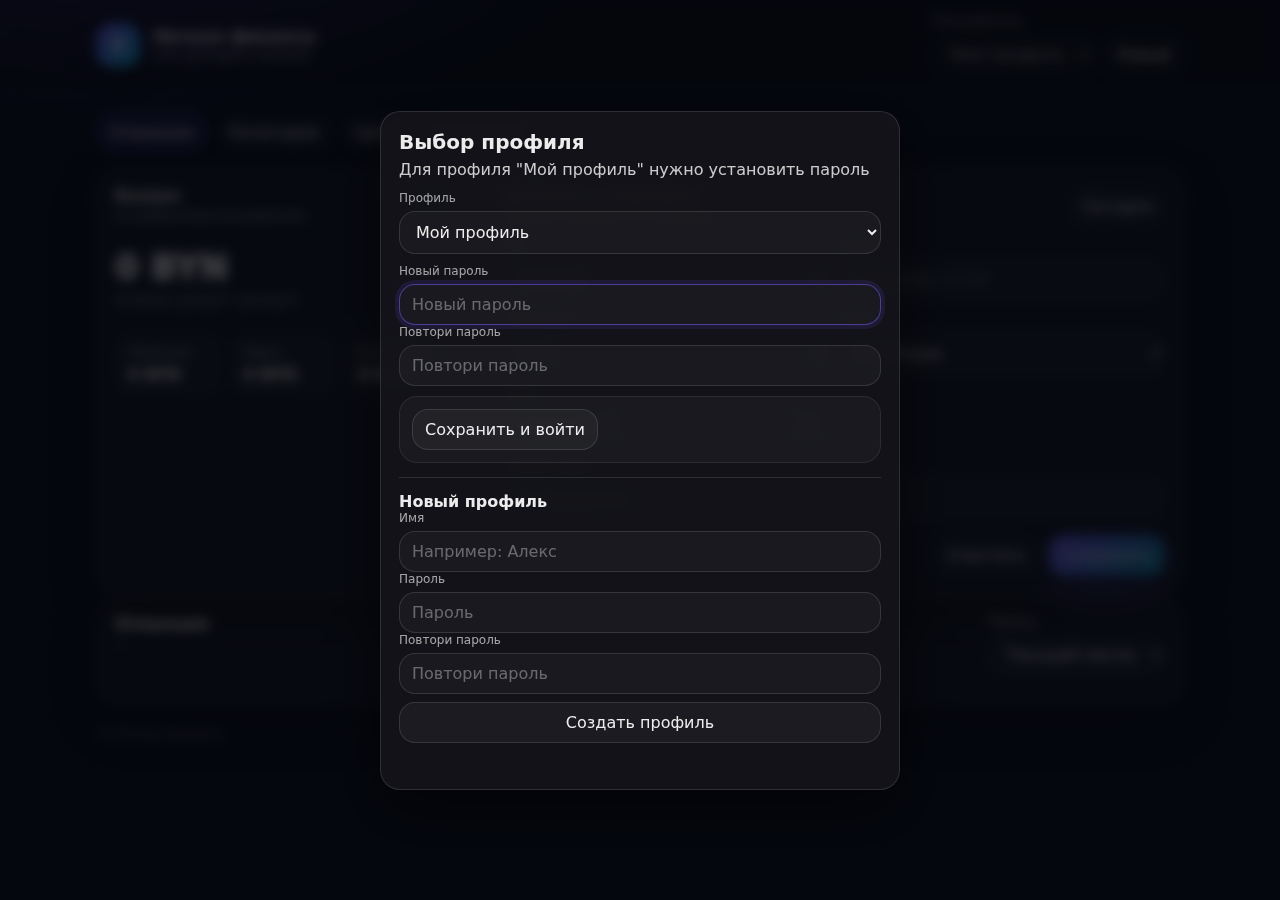
<file: index.html>
<!DOCTYPE html>
<!-- deploy -->
<html lang="ru">
<head>
<meta charset="utf-8"/>
<meta content="width=device-width,initial-scale=1,viewport-fit=cover" name="viewport"/>
<title>Личные финансы</title>
<link href="styles.css" rel="stylesheet"/>
<meta content="dark" name="color-scheme"/>
</head>
<body>
<div aria-hidden="true" class="bgGlow"></div>
<header class="top">
<div class="topInner">
<div class="brand">
<div aria-hidden="true" class="logo">₿</div>
<div class="brandText">
<div class="brandTitle">Личные финансы</div>
<div class="brandSub">учёт расходов и доходов</div>
</div>
</div>
<div class="userBar">
<div class="userField">
<label class="miniLabel" for="userSelect">Пользователь</label>
<select class="control controlSmall" id="userSelect"></select>
</div>
<button class="btn btnGhost" id="btnNewUser" type="button">Новый</button>
</div>
</div>
</header>
<main class="wrap"><div class="tabs"><button class="tabBtn active" data-tab="tabTx" type="button">Операции</button><button class="tabBtn" data-tab="tabCats" type="button">Категории</button><button class="tabBtn" data-tab="tabGoals" type="button">Цели</button><button class="tabBtn" data-tab="tabFx" type="button">Конвертер</button></div>
<section class="grid grid3" data-tab-content="tabTx">
<div class="card">
<div class="cardHeader">
<div>
<div class="cardTitle">Баланс</div>
<div class="cardSub">по выбранному пользователю</div>
</div>
<span class="pill pillOk" id="pillState">—</span>
</div>
<div class="metric">
<div class="metricValue" id="metricBalance">0 BYN</div>
<div class="metricMeta" id="metricMeta">за месяц: доход 0 · расход 0</div>
</div>
<div class="miniGrid">
<div class="miniStat">
<div class="miniLabel">Наличные</div>
<div class="miniValue" id="miniCash">0 BYN</div>
</div>
<div class="miniStat">
<div class="miniLabel">Карта</div>
<div class="miniValue" id="miniCard">0 BYN</div>
</div>
<div class="miniStat">
<div class="miniLabel">В копилках</div>
<div class="miniValue" id="miniGoals">0 BYN</div>
</div>
</div>
</div>
<div class="card span2">
<div class="cardHeader">
<div>
<div class="cardTitle">Добавить операцию</div>
<div class="cardSub">данные сохраняются в браузере</div>
</div>
<button class="btn btnGhost" id="btnQuickToday" type="button">Сегодня</button>
</div>
<form action="#" class="form" id="txForm" method="post">
<div class="formRow">
<label class="field">
<span class="label">Тип</span>
<select class="control" id="fType">
<option>Расход</option>
<option>Доход</option>
</select>
</label>
<label class="field">
<span class="label">Сумма</span>
<input class="control" id="fAmount" inputmode="decimal" placeholder="например 12.50"/>
</label>
</div>
<div class="formRow">
<label class="field">
<span class="label">Категория</span>
<select class="control" id="fCategory">
<option>Еда</option>
<option>Транспорт</option>
<option>Подписки</option>
<option>Жильё</option>
<option>Развлечения</option>
<option>Здоровье</option>
<option>Подарки</option>
<option>Другое</option>
</select>
</label>
<label class="field">
<span class="label">Счёт</span>
<select class="control" id="fAccount">
<option>Наличные</option>
<option>Карта</option>

</select>
</label>
</div>
<div class="formRow">
<label class="field">
<span class="label">Дата</span>
<input class="control" id="fDate" type="date"/>
</label>

</div>
<label class="field">
<span class="label">Комментарий</span>
<input class="control" id="fNote" placeholder="что это было"/>
</label>
<div class="formActions">
<button class="btn btnGhost" type="reset">Очистить</button>
<button class="btn btnPrimary" id="btnSave" type="button">Сохранить</button>
</div>
</form>
</div>
</section>
<section class="grid grid1" data-tab-content="tabTx">
<div class="card">
<div class="cardHeader">
<div>
<div class="cardTitle">Операции</div>
<div class="cardSub" id="txCount">—</div>
</div>
<div class="filters">
<label class="field">
<span class="label">Период</span>
<select class="control controlSmall" id="periodSelect">
<option value="month">Текущий месяц</option>
<option value="all">Все</option>
</select>
</label>
</div>
</div>
<div class="list" id="txList"></div>
</div>
</section>
<section class="grid grid1 tabHidden" data-tab-content="tabCats"><div class="card">
<div class="cardHeader">
<div>
<div class="cardTitle">Расходы по категориям</div>
<div class="cardSub">сумма расходов за выбранный период</div>
</div>
<div class="filters">
<label class="field">
<span class="label">Период</span>
<select class="control controlSmall" id="catsPeriodSelect">
<option value="month">Текущий месяц</option>
<option value="all">Все</option>
</select>
</label>
</div>
</div>
<div class="list" id="catsList"></div>
</div></section><section class="grid grid1 tabHidden" data-tab-content="tabGoals"><div class="card">
<div class="cardHeader">
<div>
<div class="cardTitle">Копилки</div>
<div class="cardSub">задай цель и откладывай деньги</div>
</div>
</div>
<div class="form" style="margin-bottom:12px">
<div class="formRow">
<label class="field">
<span class="label">Цель</span>
<input class="control" id="gTitle" placeholder="например поездка"/>
</label>
<label class="field">
<span class="label">Сумма цели</span>
<input class="control" id="gTarget" inputmode="decimal" placeholder="например 1000"/>
</label>
</div>
<div class="formActions" style="justify-content:flex-start">
<button class="btn btnPrimary" id="btnAddGoal" type="button">Добавить цель</button>
</div>
</div>
<div class="list" id="goalsList"></div>
</div></section><section class="grid grid1 tabHidden" data-tab-content="tabFx"><div class="card">
<div class="cardHeader">
<div>
<div class="cardTitle">Конвертер валют</div>
<div class="cardSub">курс НБ РБ на выбранную дату</div>
</div>
</div>
<div class="form">
<div class="formRow">
<label class="field">
<span class="label">Дата</span>
<input class="control" id="fxDate" type="date"/>
</label>
<label class="field">
<span class="label">Сумма</span>
<input class="control" id="fxAmount" inputmode="decimal" placeholder="например 600"/>
</label>
</div>
<div class="formRow">
<label class="field">
<span class="label">Из</span>
<select class="control" id="fxFrom">
<option value="USD">USD</option>
<option value="EUR">EUR</option>
<option value="RUB">RUB</option>
<option value="BYN">BYN</option>
</select>
</label>
<label class="field">
<span class="label">В</span>
<select class="control" id="fxTo">
<option value="RUB">RUB</option>
<option value="USD">USD</option>
<option value="EUR">EUR</option>
<option value="BYN">BYN</option>
</select>
</label>
</div>
<div class="formActions" style="justify-content:flex-start">
<button class="btn btnPrimary" id="btnFx" type="button">Посчитать</button>
<button class="btn btnGhost" id="btnFxSwap" type="button">Поменять</button>
</div>
<div class="note" id="fxResult">—</div>
</div>
</div></section><footer class="foot">
<div class="mutedSmall">© Личные финансы</div>
</footer>
</main>
<script src="app.js"></script>

<!-- Auth Overlay -->
<div class="authOverlay" id="authOverlay" role="dialog" aria-modal="true" aria-label="Вход в профиль">
  <div class="authCard">
    <div class="authTitle">Выбор профиля</div>
    <div class="authSub" id="authHint">Выбери профиль и введи пароль</div>

    <div class="field">
      <label class="miniLabel" for="authUserSelect">Профиль</label>
      <select class="control" id="authUserSelect"></select>
    </div>

    <div class="authBlock" id="authLoginBlock">
      <div class="field">
        <label class="miniLabel" for="authPassword">Пароль</label>
        <input class="control" id="authPassword" type="password" autocomplete="current-password" placeholder="Пароль"/>
      </div>
      <div class="row rowTight">
        <button class="btn" id="btnAuthLogin" type="button">Войти</button>
        <button class="btn btnGhost" id="btnAuthCancel" type="button">Отмена</button>
      </div>
    </div>

    <div class="authBlock authHidden" id="authSetPwBlock">
      <div class="field">
        <label class="miniLabel" for="authPw1">Новый пароль</label>
        <input class="control" id="authPw1" type="password" autocomplete="new-password" placeholder="Новый пароль"/>
      </div>
      <div class="field">
        <label class="miniLabel" for="authPw2">Повтори пароль</label>
        <input class="control" id="authPw2" type="password" autocomplete="new-password" placeholder="Повтори пароль"/>
      </div>
      <div class="row rowTight">
        <button class="btn" id="btnAuthSetPw" type="button">Сохранить и войти</button>
        <button class="btn btnGhost" id="btnAuthCancel2" type="button">Отмена</button>
      </div>
    </div>

    <hr class="sep"/>

    <div class="authTitle2">Новый профиль</div>
    <div class="field">
      <label class="miniLabel" for="newUserName">Имя</label>
      <input class="control" id="newUserName" type="text" autocomplete="nickname" placeholder="Например: Алекс"/>
    </div>
    <div class="field">
      <label class="miniLabel" for="newUserPw1">Пароль</label>
      <input class="control" id="newUserPw1" type="password" autocomplete="new-password" placeholder="Пароль"/>
    </div>
    <div class="field">
      <label class="miniLabel" for="newUserPw2">Повтори пароль</label>
      <input class="control" id="newUserPw2" type="password" autocomplete="new-password" placeholder="Повтори пароль"/>
    </div>
    <button class="btn btnWide" id="btnAuthCreate" type="button">Создать профиль</button>

    <div class="authError" id="authError" aria-live="polite"></div>
  </div>
</div>

</body>
</html>
</file>
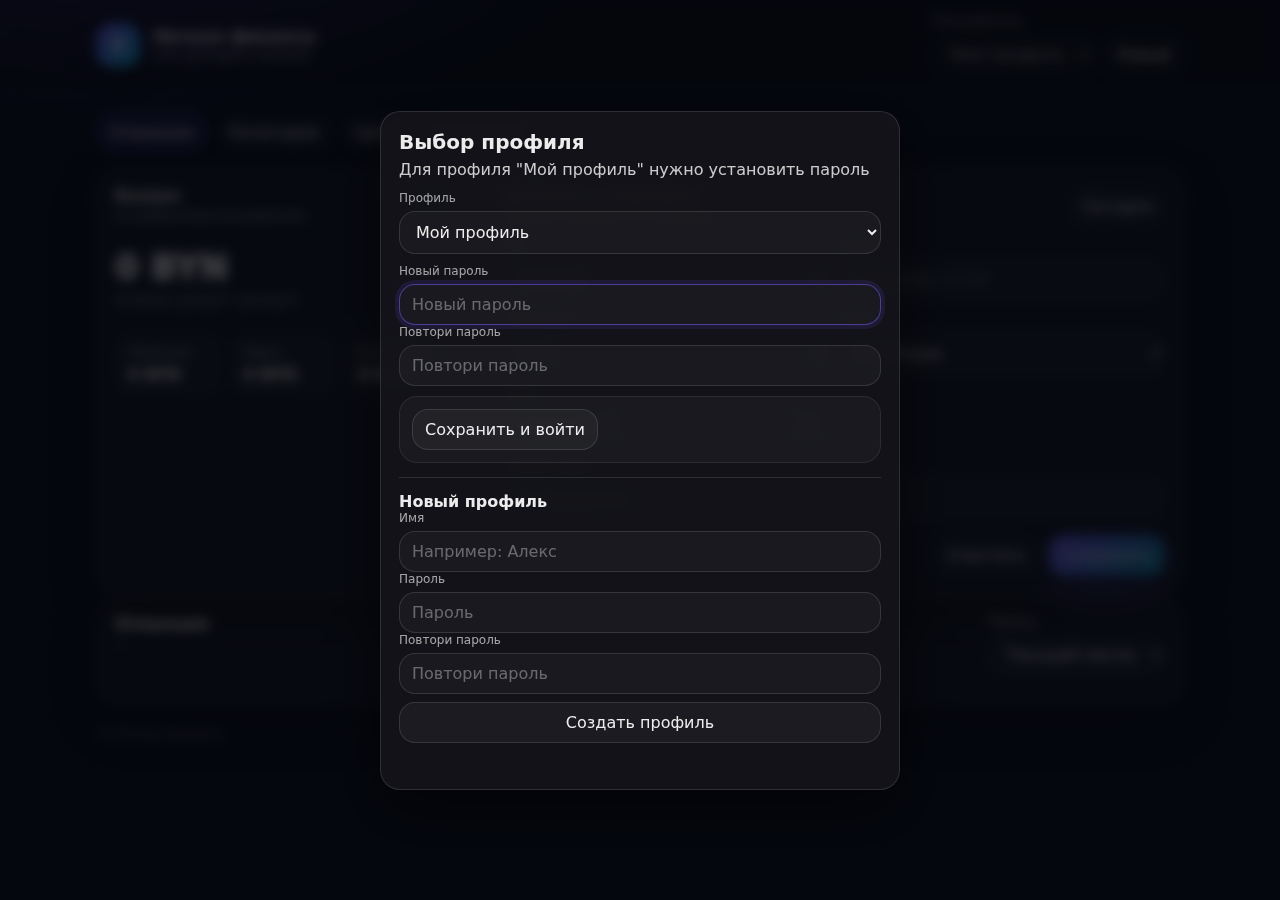
<file: index_patched_v2.html>
<!DOCTYPE html>

<html lang="ru">
<head>
<meta charset="utf-8"/>
<meta content="width=device-width,initial-scale=1,viewport-fit=cover" name="viewport"/>
<title>Личные финансы</title>
<link href="styles_patched_v2.css" rel="stylesheet"/>
<meta content="dark" name="color-scheme"/>
</head>
<body>
<div aria-hidden="true" class="bgGlow"></div>
<header class="top">
<div class="topInner">
<div class="brand">
<div aria-hidden="true" class="logo">₿</div>
<div class="brandText">
<div class="brandTitle">Личные финансы</div>
<div class="brandSub">учёт расходов и доходов</div>
</div>
</div>
<div class="userBar">
<div class="userField">
<label class="miniLabel" for="userSelect">Пользователь</label>
<select class="control controlSmall" id="userSelect"></select>
</div>
<button class="btn btnGhost" id="btnNewUser" type="button">Новый</button>
</div>
</div>
</header>
<main class="wrap"><div class="tabs"><button class="tabBtn active" data-tab="tabTx" type="button">Операции</button><button class="tabBtn" data-tab="tabCats" type="button">Категории</button><button class="tabBtn" data-tab="tabGoals" type="button">Цели</button><button class="tabBtn" data-tab="tabFx" type="button">Конвертер</button></div>
<section class="grid grid3" data-tab-content="tabTx">
<div class="card">
<div class="cardHeader">
<div>
<div class="cardTitle">Баланс</div>
<div class="cardSub">по выбранному пользователю</div>
</div>
<span class="pill pillOk" id="pillState">—</span>
</div>
<div class="metric">
<div class="metricValue" id="metricBalance">0 BYN</div>
<div class="metricMeta" id="metricMeta">за месяц: доход 0 · расход 0</div>
</div>
<div class="miniGrid">
<div class="miniStat">
<div class="miniLabel">Наличные</div>
<div class="miniValue" id="miniCash">0 BYN</div>
</div>
<div class="miniStat">
<div class="miniLabel">Карта</div>
<div class="miniValue" id="miniCard">0 BYN</div>
</div>
<div class="miniStat">
<div class="miniLabel">В копилках</div>
<div class="miniValue" id="miniGoals">0 BYN</div>
</div>
</div>
</div>
<div class="card span2">
<div class="cardHeader">
<div>
<div class="cardTitle">Добавить операцию</div>
<div class="cardSub">данные сохраняются в браузере</div>
</div>
<button class="btn btnGhost" id="btnQuickToday" type="button">Сегодня</button>
</div>
<form action="#" class="form" id="txForm" method="post">
<div class="formRow">
<label class="field">
<span class="label">Тип</span>
<select class="control" id="fType">
<option>Расход</option>
<option>Доход</option>
</select>
</label>
<label class="field">
<span class="label">Сумма</span>
<input class="control" id="fAmount" inputmode="decimal" placeholder="например 12.50"/>
</label>
</div>
<div class="formRow">
<label class="field">
<span class="label">Категория</span>
<select class="control" id="fCategory">
<option>Еда</option>
<option>Транспорт</option>
<option>Подписки</option>
<option>Жильё</option>
<option>Развлечения</option>
<option>Здоровье</option>
<option>Подарки</option>
<option>Другое</option>
</select>
</label>
<label class="field">
<span class="label">Счёт</span>
<select class="control" id="fAccount">
<option>Наличные</option>
<option>Карта</option>

</select>
</label>
</div>
<div class="formRow">
<label class="field">
<span class="label">Дата</span>
<input class="control" id="fDate" type="date"/>
</label>

</div>
<label class="field">
<span class="label">Комментарий</span>
<input class="control" id="fNote" placeholder="что это было"/>
</label>
<div class="formActions">
<button class="btn btnGhost" type="reset">Очистить</button>
<button class="btn btnPrimary" id="btnSave" type="button">Сохранить</button>
</div>
</form>
</div>
</section>
<section class="grid grid1" data-tab-content="tabTx">
<div class="card">
<div class="cardHeader">
<div>
<div class="cardTitle">Операции</div>
<div class="cardSub" id="txCount">—</div>
</div>
<div class="filters">
<label class="field">
<span class="label">Период</span>
<select class="control controlSmall" id="periodSelect">
<option value="month">Текущий месяц</option>
<option value="all">Все</option>
</select>
</label>
</div>
</div>
<div class="list" id="txList"></div>
</div>
</section>
<section class="grid grid1 tabHidden" data-tab-content="tabCats"><div class="card">
<div class="cardHeader">
<div>
<div class="cardTitle">Расходы по категориям</div>
<div class="cardSub">сумма расходов за выбранный период</div>
</div>
<div class="filters">
<label class="field">
<span class="label">Период</span>
<select class="control controlSmall" id="catsPeriodSelect">
<option value="month">Текущий месяц</option>
<option value="all">Все</option>
</select>
</label>
</div>
</div>
<div class="list" id="catsList"></div>
</div></section><section class="grid grid1 tabHidden" data-tab-content="tabGoals"><div class="card">
<div class="cardHeader">
<div>
<div class="cardTitle">Копилки</div>
<div class="cardSub">задай цель и откладывай деньги</div>
</div>
</div>
<div class="form" style="margin-bottom:12px">
<div class="formRow">
<label class="field">
<span class="label">Цель</span>
<input class="control" id="gTitle" placeholder="например поездка"/>
</label>
<label class="field">
<span class="label">Сумма цели</span>
<input class="control" id="gTarget" inputmode="decimal" placeholder="например 1000"/>
</label>
</div>
<div class="formActions" style="justify-content:flex-start">
<button class="btn btnPrimary" id="btnAddGoal" type="button">Добавить цель</button>
</div>
</div>
<div class="list" id="goalsList"></div>
</div></section><section class="grid grid1 tabHidden" data-tab-content="tabFx"><div class="card">
<div class="cardHeader">
<div>
<div class="cardTitle">Конвертер валют</div>
<div class="cardSub">курс НБ РБ на выбранную дату</div>
</div>
</div>
<div class="form">
<div class="formRow">
<label class="field">
<span class="label">Дата</span>
<input class="control" id="fxDate" type="date"/>
</label>
<label class="field">
<span class="label">Сумма</span>
<input class="control" id="fxAmount" inputmode="decimal" placeholder="например 600"/>
</label>
</div>
<div class="formRow">
<label class="field">
<span class="label">Из</span>
<select class="control" id="fxFrom">
<option value="USD">USD</option>
<option value="EUR">EUR</option>
<option value="RUB">RUB</option>
<option value="BYN">BYN</option>
</select>
</label>
<label class="field">
<span class="label">В</span>
<select class="control" id="fxTo">
<option value="RUB">RUB</option>
<option value="USD">USD</option>
<option value="EUR">EUR</option>
<option value="BYN">BYN</option>
</select>
</label>
</div>
<div class="formActions" style="justify-content:flex-start">
<button class="btn btnPrimary" id="btnFx" type="button">Посчитать</button>
<button class="btn btnGhost" id="btnFxSwap" type="button">Поменять</button>
</div>
<div class="note" id="fxResult">—</div>
</div>
</div></section><footer class="foot">
<div class="mutedSmall">© Личные финансы</div>
</footer>
</main>
<script src="app_patched_v2.js"></script>

<!-- Auth Overlay -->
<div class="authOverlay" id="authOverlay" role="dialog" aria-modal="true" aria-label="Вход в профиль">
  <div class="authCard">
    <div class="authTitle">Выбор профиля</div>
    <div class="authSub" id="authHint">Выбери профиль и введи пароль</div>

    <div class="field">
      <label class="miniLabel" for="authUserSelect">Профиль</label>
      <select class="control" id="authUserSelect"></select>
    </div>

    <div class="authBlock" id="authLoginBlock">
      <div class="field">
        <label class="miniLabel" for="authPassword">Пароль</label>
        <input class="control" id="authPassword" type="password" autocomplete="current-password" placeholder="Пароль"/>
      </div>
      <div class="row rowTight">
        <button class="btn" id="btnAuthLogin" type="button">Войти</button>
        <button class="btn btnGhost" id="btnAuthCancel" type="button">Отмена</button>
      </div>
    </div>

    <div class="authBlock authHidden" id="authSetPwBlock">
      <div class="field">
        <label class="miniLabel" for="authPw1">Новый пароль</label>
        <input class="control" id="authPw1" type="password" autocomplete="new-password" placeholder="Новый пароль"/>
      </div>
      <div class="field">
        <label class="miniLabel" for="authPw2">Повтори пароль</label>
        <input class="control" id="authPw2" type="password" autocomplete="new-password" placeholder="Повтори пароль"/>
      </div>
      <div class="row rowTight">
        <button class="btn" id="btnAuthSetPw" type="button">Сохранить и войти</button>
        <button class="btn btnGhost" id="btnAuthCancel2" type="button">Отмена</button>
      </div>
    </div>

    <hr class="sep"/>

    <div class="authTitle2">Новый профиль</div>
    <div class="field">
      <label class="miniLabel" for="newUserName">Имя</label>
      <input class="control" id="newUserName" type="text" autocomplete="nickname" placeholder="Например: Алекс"/>
    </div>
    <div class="field">
      <label class="miniLabel" for="newUserPw1">Пароль</label>
      <input class="control" id="newUserPw1" type="password" autocomplete="new-password" placeholder="Пароль"/>
    </div>
    <div class="field">
      <label class="miniLabel" for="newUserPw2">Повтори пароль</label>
      <input class="control" id="newUserPw2" type="password" autocomplete="new-password" placeholder="Повтори пароль"/>
    </div>
    <button class="btn btnWide" id="btnAuthCreate" type="button">Создать профиль</button>

    <div class="authError" id="authError" aria-live="polite"></div>
  </div>
</div>

</body>
</html>
</file>
<file: styles.css>
:root{
  --bg: #0b1020;
  --panel: rgba(255,255,255,.06);
  --panel2: rgba(255,255,255,.08);
  --stroke: rgba(255,255,255,.12);
  --text: rgba(255,255,255,.92);
  --muted: rgba(255,255,255,.62);
  --muted2: rgba(255,255,255,.45);
  --shadow: 0 18px 50px rgba(0,0,0,.35);
  --r: 18px;
  --r2: 24px;
  --pad: 18px;
}

*{ box-sizing:border-box; }
html,body{ height:100%; }
body{
  margin:0;
  font-family: ui-sans-serif, system-ui, -apple-system, Segoe UI, Roboto, Arial, "Noto Sans", "Apple Color Emoji", "Segoe UI Emoji";
  color: var(--text);
  background: var(--bg);
  overflow-x:hidden;
}

.bgGlow{
  position:fixed;
  inset:-20%;
  background:
    radial-gradient(1200px 800px at 20% -10%, rgba(120,90,255,.35), transparent 55%),
    radial-gradient(900px 700px at 110% 15%, rgba(0,220,255,.22), transparent 45%),
    radial-gradient(900px 700px at 40% 120%, rgba(255,120,180,.16), transparent 45%);
  pointer-events:none;
  z-index:-1;
}

a{ color:inherit; text-decoration:none; }
button, input, select{ font: inherit; }
button{ -webkit-tap-highlight-color: transparent; }

.top{
  position:sticky;
  top:0;
  z-index:10;
  border-bottom: 1px solid var(--stroke);
  background: rgba(8,12,24,.58);
  backdrop-filter: blur(14px);
  padding: env(safe-area-inset-top) 0 0 0;
}

.topInner{
  max-width: 1120px;
  margin:0 auto;
  padding: 14px 16px;
  display:flex;
  align-items:center;
  justify-content:space-between;
  gap: 14px;
}

.brand{
  display:flex;
  gap:12px;
  align-items:center;
  min-width:0;
}
.logo{
  width: 44px;
  height: 44px;
  display:grid;
  place-items:center;
  border-radius: 16px;
  background: linear-gradient(135deg, rgba(120,90,255,.9), rgba(0,220,255,.75));
  box-shadow: 0 14px 30px rgba(0,0,0,.35);
  font-weight: 900;
}
.brandText{ min-width:0; }
.brandTitle{
  font-weight: 900;
  letter-spacing: .2px;
  white-space:nowrap;
  overflow:hidden;
  text-overflow:ellipsis;
}
.brandSub{
  font-size: 12px;
  color: var(--muted);
  margin-top: 2px;
  white-space:nowrap;
  overflow:hidden;
  text-overflow:ellipsis;
}

.userBar{
  display:flex;
  align-items:flex-end;
  gap: 10px;
}
.userField{ display:flex; flex-direction:column; gap: 6px; }

.wrap{
  max-width: 1120px;
  margin: 0 auto;
  padding: 16px 16px 28px;
}

.grid{ display:grid; gap: 16px; }
.grid3{ grid-template-columns: 1.1fr 1fr 1fr; }
.grid1{ grid-template-columns: 1fr; }
.span2{ grid-column: span 2; }

.card{
  border: 1px solid var(--stroke);
  background: rgba(255,255,255,.045);
  border-radius: var(--r2);
  box-shadow: var(--shadow);
  padding: var(--pad);
  backdrop-filter: blur(14px);
}

.cardHeader{
  display:flex;
  align-items:flex-start;
  justify-content:space-between;
  gap: 12px;
  margin-bottom: 12px;
}
.cardTitle{
  font-weight: 900;
  letter-spacing: .2px;
}
.cardSub{
  margin-top: 4px;
  font-size: 12px;
  color: var(--muted);
}

.pill{
  font-size: 12px;
  color: var(--muted);
  border: 1px solid var(--stroke);
  background: rgba(255,255,255,.04);
  padding: 6px 10px;
  border-radius: 999px;
}
.pillOk{
  color: rgba(120,255,200,.9);
  border-color: rgba(120,255,200,.25);
  background: rgba(120,255,200,.07);
}
.pillWarn{
  color: rgba(255,210,120,.92);
  border-color: rgba(255,210,120,.25);
  background: rgba(255,210,120,.07);
}
.pillBad{
  color: rgba(255,150,150,.92);
  border-color: rgba(255,150,150,.25);
  background: rgba(255,150,150,.07);
}

.metric{
  padding: 12px 0 14px;
  border-bottom: 1px solid rgba(255,255,255,.08);
}
.metricValue{
  font-size: 34px;
  font-weight: 950;
  letter-spacing: .2px;
}
.metricMeta{
  margin-top: 6px;
  color: var(--muted);
  font-size: 12px;
}

.miniGrid{
  display:grid;
  grid-template-columns: repeat(3, minmax(0,1fr));
  gap: 10px;
  margin-top: 12px;
}
.miniStat{
  border:1px solid rgba(255,255,255,.08);
  background: rgba(255,255,255,.03);
  border-radius: 16px;
  padding: 10px 12px;
}
.miniLabel{
  font-size: 12px;
  color: var(--muted);
}
.miniValue{
  margin-top: 6px;
  font-weight: 900;
}

.btn{
  border-radius: 16px;
  border: 1px solid var(--stroke);
  background: rgba(255,255,255,.04);
  color: var(--text);
  padding: 10px 12px;
  cursor:pointer;
  transition: .18s ease;
}
.btn:hover{ background: rgba(255,255,255,.07); }
.btn:active{ transform: translateY(1px); }

.btnPrimary{
  border-color: rgba(120,90,255,.45);
  background: linear-gradient(135deg, rgba(120,90,255,.9), rgba(0,220,255,.55));
  box-shadow: 0 18px 40px rgba(120,90,255,.18);
}
.btnGhost{ background: rgba(255,255,255,.02); }

.form{ display:flex; flex-direction:column; gap: 10px; }
.formRow{ display:grid; grid-template-columns: repeat(2, minmax(0, 1fr)); gap: 10px; }
.field{ display:flex; flex-direction:column; gap: 6px; }
.label{ font-size: 12px; color: var(--muted); }

.control{
  width: 100%;
  padding: 10px 12px;
  border-radius: 16px;
  border: 1px solid rgba(255,255,255,.12);
  background: rgba(255,255,255,.03);
  color: var(--text);
  outline: none;
  color-scheme: dark;
  appearance: auto;
}
.controlSmall{ padding: 9px 12px; border-radius: 14px; }
.control::placeholder{ color: rgba(255,255,255,.35); }
.control:focus{
  border-color: rgba(120,90,255,.55);
  box-shadow: 0 0 0 4px rgba(120,90,255,.12);
}
select.control option{
  background: #0b1020;
  color: rgba(255,255,255,.92);
}

.formActions{
  display:flex;
  justify-content:flex-end;
  gap: 10px;
  margin-top: 6px;
}

.list{ display:flex; flex-direction:column; gap: 10px; }
.row{
  display:flex;
  align-items:center;
  justify-content:space-between;
  gap: 12px;
  padding: 12px 12px;
  border-radius: 18px;
  border: 1px solid rgba(255,255,255,.08);
  background: rgba(255,255,255,.03);
}
.rowLeft{ display:flex; align-items:center; gap: 10px; min-width:0; }
.rowTitle{
  font-weight: 900;
  white-space: nowrap;
  overflow: hidden;
  text-overflow: ellipsis;
  max-width: 520px;
}
.rowSub{ color: var(--muted); font-size: 12px; margin-top: 2px; }
.rowRight{ text-align:right; display:flex; align-items:center; gap: 10px; flex-wrap:wrap; justify-content:flex-end; }

.avatar{
  width: 40px; height: 40px;
  border-radius: 16px;
  display:grid;
  place-items:center;
  border: 1px solid rgba(255,255,255,.12);
  background: rgba(255,255,255,.04);
}

.amt{ font-weight: 950; }
.amt.negative{ color: rgba(255,160,160,.95); }
.amt.positive{ color: rgba(140,255,200,.95); }

.tag{
  font-size: 12px;
  color: var(--muted);
  border: 1px solid rgba(255,255,255,.12);
  background: rgba(255,255,255,.03);
  padding: 5px 9px;
  border-radius: 999px;
}

.filters{
  display:flex;
  gap: 10px;
  align-items:flex-end;
}

.note{
  margin-top: 0;
  padding: 12px;
  border-radius: 18px;
  border: 1px dashed rgba(255,255,255,.18);
  background: rgba(255,255,255,.02);
  color: var(--muted);
  font-size: 12px;
  line-height: 1.4;
}

.foot{
  margin-top: 16px;
  padding: 4px 2px;
}
.mutedSmall{
  color: var(--muted2);
  font-size: 12px;
}

@media (max-width: 980px){
  .grid3{ grid-template-columns: 1fr; }
  .span2{ grid-column: span 1; }
  .miniGrid{ grid-template-columns: 1fr; }
  .topInner{ flex-direction:column; align-items:stretch; }
  .userBar{ justify-content:space-between; }
  .rowTitle{ max-width: 320px; }
}

@media (max-width: 520px){
  .wrap{ padding-left: 12px; padding-right: 12px; }
  .topInner{ padding-left: 12px; padding-right: 12px; }
  .logo{ width: 42px; height: 42px; border-radius: 15px; }
  .card{ padding: 16px; border-radius: 22px; }
  .formRow{ grid-template-columns: 1fr; }
  .btn{ width:100%; }
  .formActions{ flex-direction:column; }
  .filters{ width:100%; }
  .filters .field{ width:100%; }
}


/* ===== Tabs ===== */
.tabs{
  display:flex;
  gap: 10px;
  margin: 8px 0 16px;
  flex-wrap:wrap;
}
.tabBtn{
  border-radius: 999px;
  border: 1px solid var(--stroke);
  background: rgba(255,255,255,.03);
  color: var(--text);
  padding: 8px 12px;
  cursor:pointer;
  transition: .18s ease;
}
.tabBtn:hover{ background: rgba(255,255,255,.06); }
.tabBtn.active{
  border-color: rgba(120,90,255,.55);
  background: rgba(120,90,255,.16);
}
.tabHidden{ display:none; }

/* ===== Goals ===== */
.goalRow{
  display:flex;
  flex-direction:column;
  gap: 10px;
  padding: 12px 12px;
  border-radius: 18px;
  border: 1px solid rgba(255,255,255,.08);
  background: rgba(255,255,255,.03);
}
.goalTop{
  display:flex;
  justify-content:space-between;
  gap: 10px;
  align-items:flex-start;
}
.goalTitle{ font-weight: 950; }
.goalMeta{ color: var(--muted); font-size:12px; margin-top:2px; }
.bar{
  width:100%;
  height: 10px;
  border-radius: 999px;
  border: 1px solid rgba(255,255,255,.10);
  background: rgba(255,255,255,.02);
  overflow:hidden;
}
.bar > div{
  height:100%;
  width: 0%;
  background: linear-gradient(135deg, rgba(120,90,255,.9), rgba(0,220,255,.55));
}
.goalActions{
  display:flex;
  gap: 10px;
  align-items:flex-end;
  flex-wrap:wrap;
}
.goalActions .field{ min-width: 160px; flex: 1 1 160px; }


/* ===== Auth overlay ===== */
.authOverlay{
  position:fixed;
  inset:0;
  display:flex;
  align-items:center;
  justify-content:center;
  padding:24px;
  background:rgba(0,0,0,.55);
  backdrop-filter: blur(6px);
  z-index: 50;
}
.authOverlay.authHidden{ display:none; }

.authCard{
  width:min(520px,100%);
  border-radius:20px;
  padding:18px;
  background:rgba(20,20,25,.92);
  border:1px solid rgba(255,255,255,.12);
  box-shadow: 0 18px 60px rgba(0,0,0,.55);
}
.authTitle{ font-weight:700; font-size:20px; }
.authTitle2{ font-weight:700; font-size:16px; margin-top:8px; }
.authSub{ opacity:.85; margin-top:6px; margin-bottom:12px; }
.authError{ margin-top:10px; color: #ffb3b3; min-height: 18px; }
.authBlock{ margin-top:10px; }
.authBlock.authHidden{ display:none; }
.sep{ border:none; border-top:1px solid rgba(255,255,255,.12); margin:14px 0; }
.row{ display:flex; gap:10px; }
.rowTight{ margin-top:10px; }
.btnWide{ width:100%; margin-top:8px; }

/* Disable UI until unlocked */
.appLocked{ filter: blur(2px); pointer-events:none; user-select:none; opacity:.6; }
</file>
<file: styles_patched_v2.css>
:root{
  --bg: #0b1020;
  --panel: rgba(255,255,255,.06);
  --panel2: rgba(255,255,255,.08);
  --stroke: rgba(255,255,255,.12);
  --text: rgba(255,255,255,.92);
  --muted: rgba(255,255,255,.62);
  --muted2: rgba(255,255,255,.45);
  --shadow: 0 18px 50px rgba(0,0,0,.35);
  --r: 18px;
  --r2: 24px;
  --pad: 18px;
}

*{ box-sizing:border-box; }
html,body{ height:100%; }
body{
  margin:0;
  font-family: ui-sans-serif, system-ui, -apple-system, Segoe UI, Roboto, Arial, "Noto Sans", "Apple Color Emoji", "Segoe UI Emoji";
  color: var(--text);
  background: var(--bg);
  overflow-x:hidden;
}

.bgGlow{
  position:fixed;
  inset:-20%;
  background:
    radial-gradient(1200px 800px at 20% -10%, rgba(120,90,255,.35), transparent 55%),
    radial-gradient(900px 700px at 110% 15%, rgba(0,220,255,.22), transparent 45%),
    radial-gradient(900px 700px at 40% 120%, rgba(255,120,180,.16), transparent 45%);
  pointer-events:none;
  z-index:-1;
}

a{ color:inherit; text-decoration:none; }
button, input, select{ font: inherit; }
button{ -webkit-tap-highlight-color: transparent; }

.top{
  position:sticky;
  top:0;
  z-index:10;
  border-bottom: 1px solid var(--stroke);
  background: rgba(8,12,24,.58);
  backdrop-filter: blur(14px);
  padding: env(safe-area-inset-top) 0 0 0;
}

.topInner{
  max-width: 1120px;
  margin:0 auto;
  padding: 14px 16px;
  display:flex;
  align-items:center;
  justify-content:space-between;
  gap: 14px;
}

.brand{
  display:flex;
  gap:12px;
  align-items:center;
  min-width:0;
}
.logo{
  width: 44px;
  height: 44px;
  display:grid;
  place-items:center;
  border-radius: 16px;
  background: linear-gradient(135deg, rgba(120,90,255,.9), rgba(0,220,255,.75));
  box-shadow: 0 14px 30px rgba(0,0,0,.35);
  font-weight: 900;
}
.brandText{ min-width:0; }
.brandTitle{
  font-weight: 900;
  letter-spacing: .2px;
  white-space:nowrap;
  overflow:hidden;
  text-overflow:ellipsis;
}
.brandSub{
  font-size: 12px;
  color: var(--muted);
  margin-top: 2px;
  white-space:nowrap;
  overflow:hidden;
  text-overflow:ellipsis;
}

.userBar{
  display:flex;
  align-items:flex-end;
  gap: 10px;
}
.userField{ display:flex; flex-direction:column; gap: 6px; }

.wrap{
  max-width: 1120px;
  margin: 0 auto;
  padding: 16px 16px 28px;
}

.grid{ display:grid; gap: 16px; }
.grid3{ grid-template-columns: 1.1fr 1fr 1fr; }
.grid1{ grid-template-columns: 1fr; }
.span2{ grid-column: span 2; }

.card{
  border: 1px solid var(--stroke);
  background: rgba(255,255,255,.045);
  border-radius: var(--r2);
  box-shadow: var(--shadow);
  padding: var(--pad);
  backdrop-filter: blur(14px);
}

.cardHeader{
  display:flex;
  align-items:flex-start;
  justify-content:space-between;
  gap: 12px;
  margin-bottom: 12px;
}
.cardTitle{
  font-weight: 900;
  letter-spacing: .2px;
}
.cardSub{
  margin-top: 4px;
  font-size: 12px;
  color: var(--muted);
}

.pill{
  font-size: 12px;
  color: var(--muted);
  border: 1px solid var(--stroke);
  background: rgba(255,255,255,.04);
  padding: 6px 10px;
  border-radius: 999px;
}
.pillOk{
  color: rgba(120,255,200,.9);
  border-color: rgba(120,255,200,.25);
  background: rgba(120,255,200,.07);
}
.pillWarn{
  color: rgba(255,210,120,.92);
  border-color: rgba(255,210,120,.25);
  background: rgba(255,210,120,.07);
}
.pillBad{
  color: rgba(255,150,150,.92);
  border-color: rgba(255,150,150,.25);
  background: rgba(255,150,150,.07);
}

.metric{
  padding: 12px 0 14px;
  border-bottom: 1px solid rgba(255,255,255,.08);
}
.metricValue{
  font-size: 34px;
  font-weight: 950;
  letter-spacing: .2px;
}
.metricMeta{
  margin-top: 6px;
  color: var(--muted);
  font-size: 12px;
}

.miniGrid{
  display:grid;
  grid-template-columns: repeat(3, minmax(0,1fr));
  gap: 10px;
  margin-top: 12px;
}
.miniStat{
  border:1px solid rgba(255,255,255,.08);
  background: rgba(255,255,255,.03);
  border-radius: 16px;
  padding: 10px 12px;
}
.miniLabel{
  font-size: 12px;
  color: var(--muted);
}
.miniValue{
  margin-top: 6px;
  font-weight: 900;
}

.btn{
  border-radius: 16px;
  border: 1px solid var(--stroke);
  background: rgba(255,255,255,.04);
  color: var(--text);
  padding: 10px 12px;
  cursor:pointer;
  transition: .18s ease;
}
.btn:hover{ background: rgba(255,255,255,.07); }
.btn:active{ transform: translateY(1px); }

.btnPrimary{
  border-color: rgba(120,90,255,.45);
  background: linear-gradient(135deg, rgba(120,90,255,.9), rgba(0,220,255,.55));
  box-shadow: 0 18px 40px rgba(120,90,255,.18);
}
.btnGhost{ background: rgba(255,255,255,.02); }

.form{ display:flex; flex-direction:column; gap: 10px; }
.formRow{ display:grid; grid-template-columns: repeat(2, minmax(0, 1fr)); gap: 10px; }
.field{ display:flex; flex-direction:column; gap: 6px; }
.label{ font-size: 12px; color: var(--muted); }

.control{
  width: 100%;
  padding: 10px 12px;
  border-radius: 16px;
  border: 1px solid rgba(255,255,255,.12);
  background: rgba(255,255,255,.03);
  color: var(--text);
  outline: none;
  color-scheme: dark;
  appearance: auto;
}
.controlSmall{ padding: 9px 12px; border-radius: 14px; }
.control::placeholder{ color: rgba(255,255,255,.35); }
.control:focus{
  border-color: rgba(120,90,255,.55);
  box-shadow: 0 0 0 4px rgba(120,90,255,.12);
}
select.control option{
  background: #0b1020;
  color: rgba(255,255,255,.92);
}

.formActions{
  display:flex;
  justify-content:flex-end;
  gap: 10px;
  margin-top: 6px;
}

.list{ display:flex; flex-direction:column; gap: 10px; }
.row{
  display:flex;
  align-items:center;
  justify-content:space-between;
  gap: 12px;
  padding: 12px 12px;
  border-radius: 18px;
  border: 1px solid rgba(255,255,255,.08);
  background: rgba(255,255,255,.03);
}
.rowLeft{ display:flex; align-items:center; gap: 10px; min-width:0; }
.rowTitle{
  font-weight: 900;
  white-space: nowrap;
  overflow: hidden;
  text-overflow: ellipsis;
  max-width: 520px;
}
.rowSub{ color: var(--muted); font-size: 12px; margin-top: 2px; }
.rowRight{ text-align:right; display:flex; align-items:center; gap: 10px; flex-wrap:wrap; justify-content:flex-end; }

.avatar{
  width: 40px; height: 40px;
  border-radius: 16px;
  display:grid;
  place-items:center;
  border: 1px solid rgba(255,255,255,.12);
  background: rgba(255,255,255,.04);
}

.amt{ font-weight: 950; }
.amt.negative{ color: rgba(255,160,160,.95); }
.amt.positive{ color: rgba(140,255,200,.95); }

.tag{
  font-size: 12px;
  color: var(--muted);
  border: 1px solid rgba(255,255,255,.12);
  background: rgba(255,255,255,.03);
  padding: 5px 9px;
  border-radius: 999px;
}

.filters{
  display:flex;
  gap: 10px;
  align-items:flex-end;
}

.note{
  margin-top: 0;
  padding: 12px;
  border-radius: 18px;
  border: 1px dashed rgba(255,255,255,.18);
  background: rgba(255,255,255,.02);
  color: var(--muted);
  font-size: 12px;
  line-height: 1.4;
}

.foot{
  margin-top: 16px;
  padding: 4px 2px;
}
.mutedSmall{
  color: var(--muted2);
  font-size: 12px;
}

@media (max-width: 980px){
  .grid3{ grid-template-columns: 1fr; }
  .span2{ grid-column: span 1; }
  .miniGrid{ grid-template-columns: 1fr; }
  .topInner{ flex-direction:column; align-items:stretch; }
  .userBar{ justify-content:space-between; }
  .rowTitle{ max-width: 320px; }
}

@media (max-width: 520px){
  .wrap{ padding-left: 12px; padding-right: 12px; }
  .topInner{ padding-left: 12px; padding-right: 12px; }
  .logo{ width: 42px; height: 42px; border-radius: 15px; }
  .card{ padding: 16px; border-radius: 22px; }
  .formRow{ grid-template-columns: 1fr; }
  .btn{ width:100%; }
  .formActions{ flex-direction:column; }
  .filters{ width:100%; }
  .filters .field{ width:100%; }
}


/* ===== Tabs ===== */
.tabs{
  display:flex;
  gap: 10px;
  margin: 8px 0 16px;
  flex-wrap:wrap;
}
.tabBtn{
  border-radius: 999px;
  border: 1px solid var(--stroke);
  background: rgba(255,255,255,.03);
  color: var(--text);
  padding: 8px 12px;
  cursor:pointer;
  transition: .18s ease;
}
.tabBtn:hover{ background: rgba(255,255,255,.06); }
.tabBtn.active{
  border-color: rgba(120,90,255,.55);
  background: rgba(120,90,255,.16);
}
.tabHidden{ display:none; }

/* ===== Goals ===== */
.goalRow{
  display:flex;
  flex-direction:column;
  gap: 10px;
  padding: 12px 12px;
  border-radius: 18px;
  border: 1px solid rgba(255,255,255,.08);
  background: rgba(255,255,255,.03);
}
.goalTop{
  display:flex;
  justify-content:space-between;
  gap: 10px;
  align-items:flex-start;
}
.goalTitle{ font-weight: 950; }
.goalMeta{ color: var(--muted); font-size:12px; margin-top:2px; }
.bar{
  width:100%;
  height: 10px;
  border-radius: 999px;
  border: 1px solid rgba(255,255,255,.10);
  background: rgba(255,255,255,.02);
  overflow:hidden;
}
.bar > div{
  height:100%;
  width: 0%;
  background: linear-gradient(135deg, rgba(120,90,255,.9), rgba(0,220,255,.55));
}
.goalActions{
  display:flex;
  gap: 10px;
  align-items:flex-end;
  flex-wrap:wrap;
}
.goalActions .field{ min-width: 160px; flex: 1 1 160px; }


/* ===== Auth overlay ===== */
.authOverlay{
  position:fixed;
  inset:0;
  display:flex;
  align-items:center;
  justify-content:center;
  padding:24px;
  background:rgba(0,0,0,.55);
  backdrop-filter: blur(6px);
  z-index: 50;
}
.authOverlay.authHidden{ display:none; }

.authCard{
  width:min(520px,100%);
  border-radius:20px;
  padding:18px;
  background:rgba(20,20,25,.92);
  border:1px solid rgba(255,255,255,.12);
  box-shadow: 0 18px 60px rgba(0,0,0,.55);
}
.authTitle{ font-weight:700; font-size:20px; }
.authTitle2{ font-weight:700; font-size:16px; margin-top:8px; }
.authSub{ opacity:.85; margin-top:6px; margin-bottom:12px; }
.authError{ margin-top:10px; color: #ffb3b3; min-height: 18px; }
.authBlock{ margin-top:10px; }
.authBlock.authHidden{ display:none; }
.sep{ border:none; border-top:1px solid rgba(255,255,255,.12); margin:14px 0; }
.row{ display:flex; gap:10px; }
.rowTight{ margin-top:10px; }
.btnWide{ width:100%; margin-top:8px; }

/* Disable UI until unlocked */
.appLocked{ filter: blur(2px); pointer-events:none; user-select:none; opacity:.6; }
</file>
